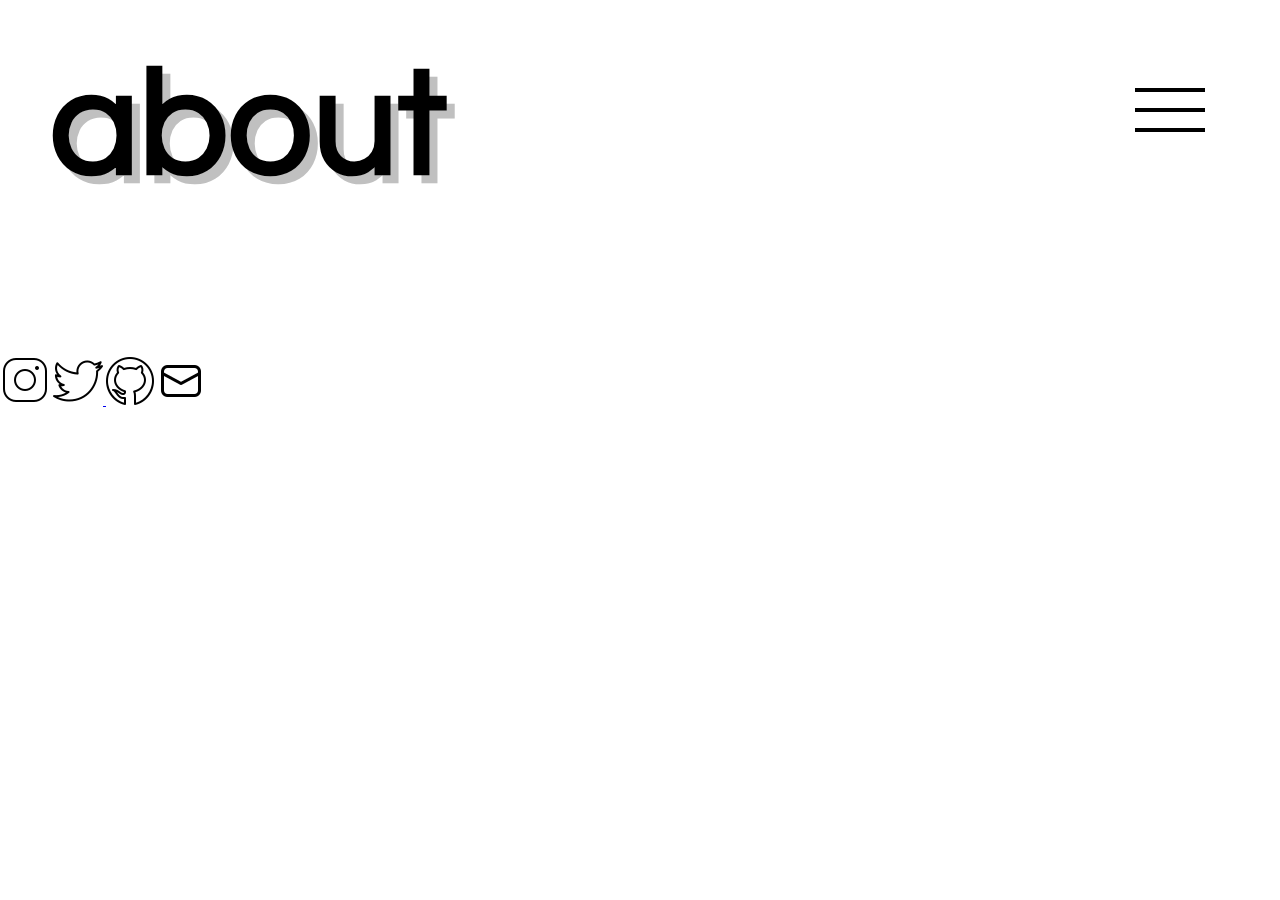
<file: about.html>
<!DOCTYPE html>
<html lang="jp">
  <head>
    <meta charset="UTF-8" />
    <meta http-equiv="X-UA-Compatible" content="IE=edge" />
    <meta name="viewport" content="width=device-width, initial-scale=1.0" />
    <link rel="stylesheet" href="style.css" />
    <link rel="preconnect" href="https://fonts.googleapis.com" />
    <link rel="preconnect" href="https://fonts.gstatic.com" crossorigin />
    <link
      rel="stylesheet"
      href="https://fonts.googleapis.com/css2?family=Noto+Sans+JP:wght@100&family=Questrial&display=swap"
    />
    <title>about</title>
  </head>

  <body>
    <header>
      <link rel="stylesheet" href="style2.css" />
      <div class="hamburger-menu">
        <input type="checkbox" id="menu-btn" />
        <label for="menu-btn" class="hamburger"><span></span></label>
        <div class="menu-content">
          <ul>
            <li><a href="/index.html">home</a></li>
            <li><a href="/works.html">works</a></li>
            <li><a href="blog.html">blog</a></li>
            <li>about</li>
            <li><a href="contact.html">contact</a></li>
          </ul>
        </div>
      </div>

      <h1>about</h1>
    </header>

    <img src="/imgs/instagram50.png" alt="instagram" />
    <a href="https://twitter.com/momoko_ugok">
      <img src="/imgs/twitter50.png" alt="twitter" />
    </a>
    <img src="/imgs/github50.png" alt="github" />
    <img src="/imgs/envelope50.png" alt="envelope" />
  </body>
</html>
</file>
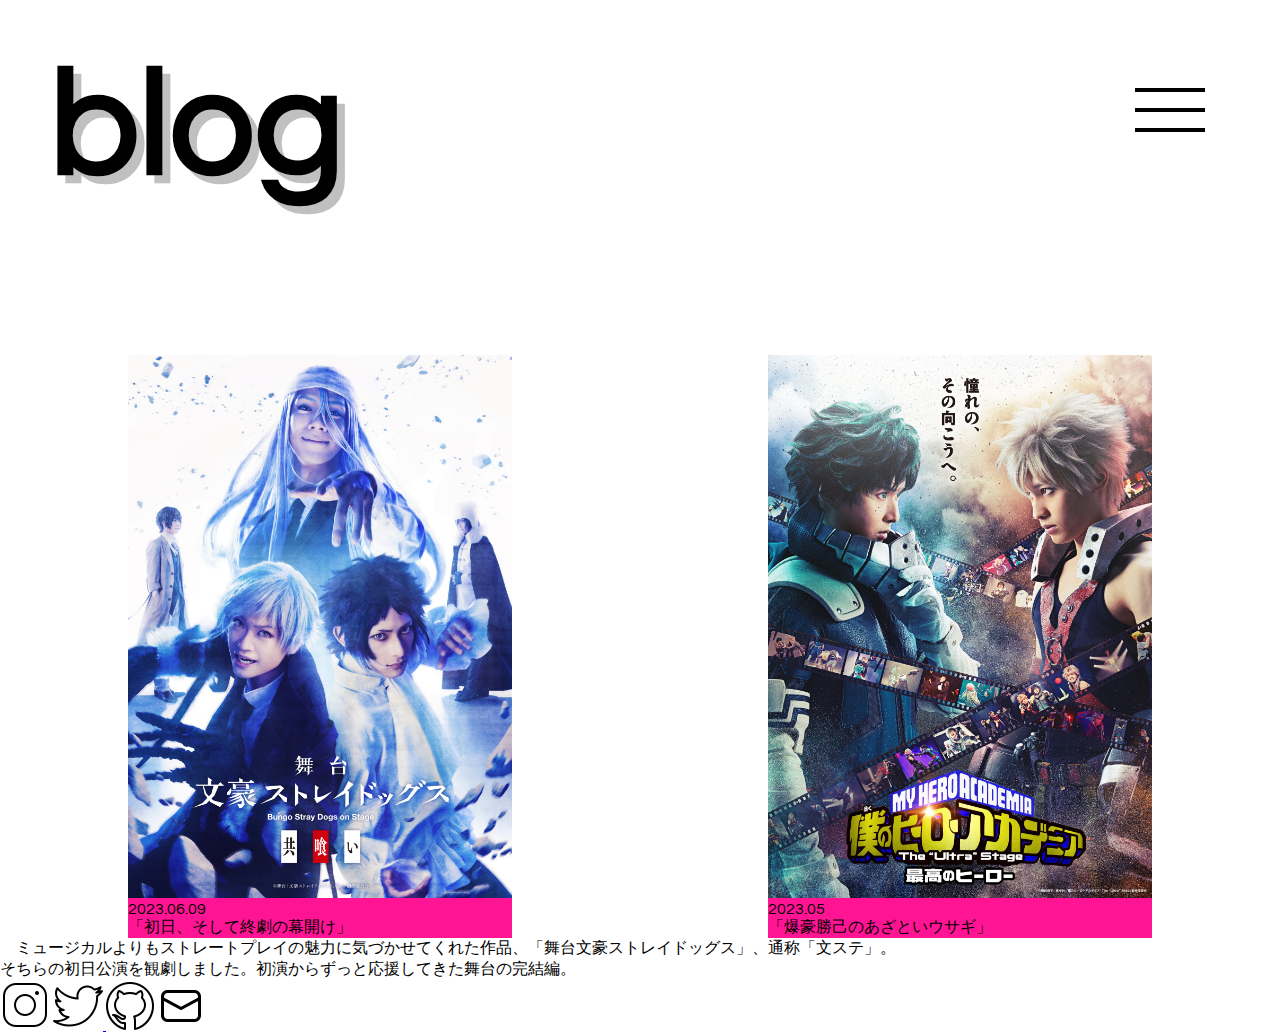
<file: blog.html>
<!DOCTYPE html>
<html lang="jp">
  <head>
    <meta charset="UTF-8" />
    <meta http-equiv="X-UA-Compatible" content="IE=edge" />
    <meta name="viewport" content="width=device-width, initial-scale=1.0" />
    <link rel="stylesheet" href="style.css" />
    <link rel="preconnect" href="https://fonts.googleapis.com" />
    <link rel="preconnect" href="https://fonts.gstatic.com" crossorigin />
    <link
      rel="stylesheet"
      href="https://fonts.googleapis.com/css2?family=Noto+Sans+JP:wght@100&family=Questrial&display=swap"
    />
    <title>blog</title>
  </head>

  <body>
    <header>
      <link rel="stylesheet" href="style2.css" />
      <div class="hamburger-menu">
        <input type="checkbox" id="menu-btn" />
        <label for="menu-btn" class="hamburger"><span></span></label>
        <div class="menu-content">
          <ul>
            <li><a href="index.html">home</a></li>
            <li><a href="/works.html">works</a></li>
            <li>blog</li>
            <li><a href="/about.html">about</a></li>
            <li><a href="contact.html">contact</a></li>
          </ul>
        </div>
      </div>

      <h1>blog</h1>
    </header>

    <main>
      <div class="blog">
        <ul>
          <li>
            <a href="/blog.html">
              <img src="blog/bsd.jpg" alt="文ステ" />
            </a>
            <br />2023.06.09 <br />
            「初日、そして終劇の幕開け」<br />
          </li>
          <li>
            <a href="/blog.html">
              <img src="blog/mha.jpg" alt="ヒロステ" />
            </a>
            <br />2023.05 <br />
            「爆豪勝己のあざといウサギ」<br />
          </li>
        </ul>
      </div>
      　ミュージカルよりもストレートプレイの魅力に気づかせてくれた作品、「舞台文豪ストレイドッグス」、通称「文ステ」。
      <br />そちらの初日公演を観劇しました。初演からずっと応援してきた舞台の完結編。
    </main>

    <img src="/imgs/instagram50.png" alt="instagram" />
    <a href="https://twitter.com/momoko_ugok">
      <img src="/imgs/twitter50.png" alt="twitter" />
    </a>
    <img src="/imgs/github50.png" alt="github" />
    <img src="/imgs/envelope50.png" alt="envelope" />
  </body>
</html>
</file>
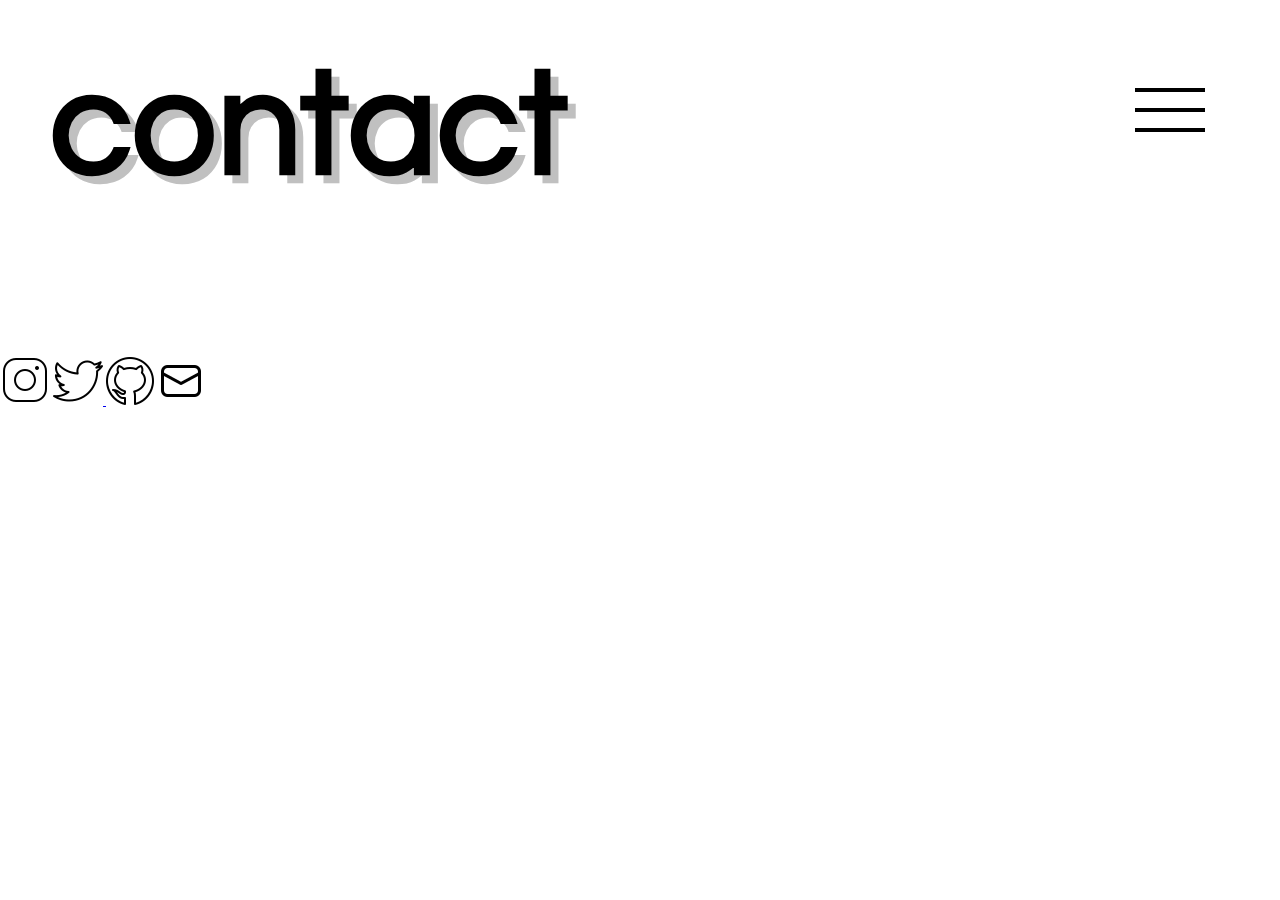
<file: contact.html>
<!DOCTYPE html>
<html lang="jp">
  <head>
    <meta charset="UTF-8" />
    <meta http-equiv="X-UA-Compatible" content="IE=edge" />
    <meta name="viewport" content="width=device-width, initial-scale=1.0" />
    <link rel="stylesheet" href="style.css" />
    <link rel="preconnect" href="https://fonts.googleapis.com" />
    <link rel="preconnect" href="https://fonts.gstatic.com" crossorigin />
    <link
      rel="stylesheet"
      href="https://fonts.googleapis.com/css2?family=Noto+Sans+JP:wght@100&family=Questrial&display=swap"
    />

    <title>contact</title>
  </head>

  <body>
    <header>
      <link rel="stylesheet" href="style2.css" />
      <div class="hamburger-menu">
        <input type="checkbox" id="menu-btn" />
        <label for="menu-btn" class="hamburger"><span></span></label>
        <div class="menu-content">
          <ul>
            <li><a href="index.html">home</a></li>
            <li><a href="/works.html">works</a></li>
            <li><a href="blog.html">blog</a></li>
            <li><a href="/about.html">about</a></li>
            <li>contact</li>
          </ul>
        </div>
      </div>

      <h1>contact</h1>
    </header>

    <main>
      <img src="/imgs/instagram50.png" alt="instagram" />
      <a href="https://twitter.com/momoko_ugok">
        <img src="/imgs/twitter50.png" alt="twitter" />
      </a>
      <img src="/imgs/github50.png" alt="github" />
      <img src="/imgs/envelope50.png" alt="envelope" />
    </main>
  </body>
</html>
</file>
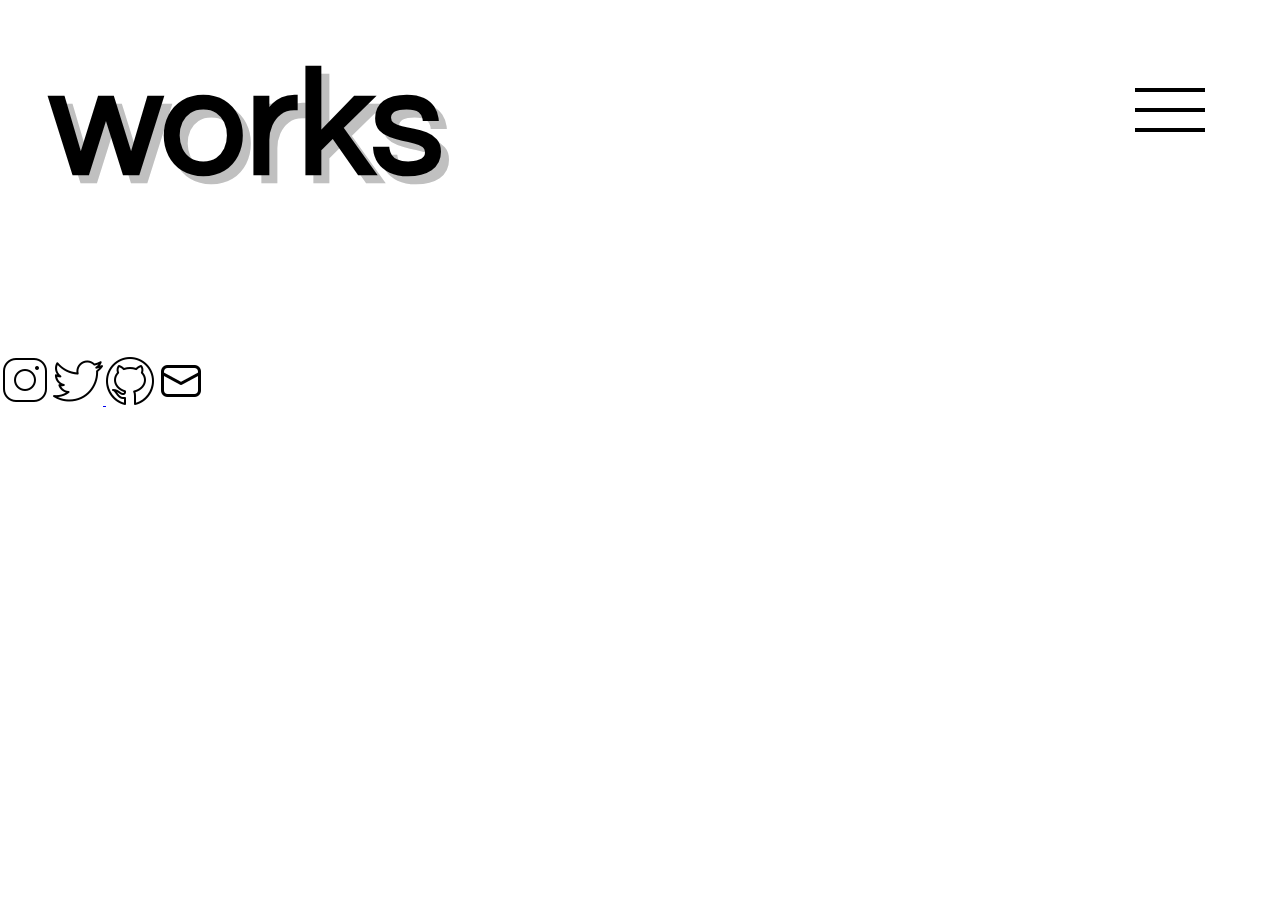
<file: works.html>
<!DOCTYPE html>
<html lang="jp">
  <head>
    <meta charset="UTF-8" />
    <meta http-equiv="X-UA-Compatible" content="IE=edge" />
    <meta name="viewport" content="width=device-width, initial-scale=1.0" />
    <link rel="stylesheet" href="style.css" />
    <link rel="preconnect" href="https://fonts.googleapis.com" />
    <link rel="preconnect" href="https://fonts.gstatic.com" crossorigin />
    <link
      rel="stylesheet"
      href="https://fonts.googleapis.com/css2?family=Noto+Sans+JP:wght@100&family=Questrial&display=swap"
    />
    <title>works</title>
  </head>

  <body>
    <header>
      <link rel="stylesheet" href="style2.css" />
      <div class="hamburger-menu">
        <input type="checkbox" id="menu-btn" />
        <label for="menu-btn" class="hamburger"><span></span></label>
        <div class="menu-content">
          <ul>
            <li><a href="/works.html">home</a></li>
            <li>works</li>
            <li><a href="blog.html">blog</a></li>
            <li><a href="/about.html">about</a></li>
            <li><a href="contact.html">contact</a></li>
          </ul>
        </div>
      </div>

      <h1>works</h1>
    </header>

    <main>
      <img src="/imgs/instagram50.png" alt="instagram" />
      <a href="https://twitter.com/momoko_ugok">
        <img src="/imgs/twitter50.png" alt="twitter" />
      </a>
      <img src="/imgs/github50.png" alt="github" />
      <img src="/imgs/envelope50.png" alt="envelope" />
    </main>
  </body>
</html>
</file>
<file: style.css>
* {
  margin: 0;
}

body {
  font-family: "Noto Sans JP", sans-serif;
  font-family: "Questrial", sans-serif;
}

h1 {
  text-align: left;
  font-size: 150px;
  text-shadow: 8px 8px 0px silver;
  padding: 50px 50px 150px 50px;
}

h2 {
  font-size: 100px;
  text-shadow: 4px 4px 0px silver;
  text-align: center;
}

h2::first-letter {
  color: deepskyblue;
}

h2:nth-child(2) {
  padding-bottom: 150px;
}

h3 {
  padding: 100px 0 50px 0;
  font-size: 75px;
  text-align: center;
  text-shadow: 3px 3px 0px silver;
}

h3::first-letter {
  color: deepskyblue;
}

h3 + p {
  font-size: 50px;
  text-align: center;
}

h4 {
  font-size: 50px;
}

.sns {
  text-align: center;
  padding-bottom: 40px;
}

footer {
  text-align: center;
  padding-bottom: 10px;
  font-size: 20px;
  font-weight: bold;
}

/*以下、アイコンのcss*/

.me {
  display: flex; /*横並び*/
}

.me .image {
  width: 60%; /*画像サイズ指定*/
  margin: 0;
  padding: 0;
  position: relative;
}

.me .text {
  padding: 40px 40px 40px 0;
  font-size: 2vmax;
}

/* 画像を天地中央表示 */

.me .image {
  overflow: hidden;
  position: relative;
}

.me .image::before {
  content: "";
  display: block;
  padding-top: 58%;
}

.me .image img {
  width: 70%;
  position: absolute;
  top: 0;
  left: 0;
  right: 0;
  bottom: 0;
  margin: auto;
  border-radius: 50%;
}

/*blog用の写真*/

.blog ul {
  display: flex;
  justify-content: space-around;
  padding-left: 0;
  text-align: left;
  list-style: none;
}

.blog li {
  width: 30%;
  background-color: deeppink;
}

.blog img {
  width: 100%;
  height: auto;
}

.blog br {
  text-align: left;
}

/*以下、モーダルウィンドウのcss.いつかモーダルだけのcssにまとめます*/

.modal {
  text-align: center;
}

.modal img {
  box-sizing: border-box;
  background: rgba(0, 191, 255, 0.2);
  padding: 20px;
  margin: 20px;
  width: 40%;
  height: 40%;
  background-size: 100%;
}

.modal img:hover {
  background-color: deepskyblue;
}

.modal-wrapper {
  z-index: 999;
  position: fixed;
  top: 0;
  right: 0;
  bottom: 0;
  left: 0;
  padding: 40px 10px;
  text-align: center;
}

.modal-wrapper:not(:target) {
  opacity: 0;
  visibility: hidden;
  transition: opacity 0.3s, visibility 0.3s;
}

.modal-wrapper:target {
  opacity: 1;
  visibility: visible;
  transition: opacity 0.4s, visibility 0.4s;
}

.modal-wrapper::after {
  display: inline-block;
  height: 100%;
  margin-left: -0.05em;
  vertical-align: middle;
  content: "";
}

.modal-wrapper .modal-window {
  box-sizing: border-box;
  display: inline-block;
  z-index: 20;
  position: relative;
  width: 70%;
  max-width: 600px;
  padding: 30px 30px 15px;
  border-radius: 2px;
  background: whitesmoke;
  box-shadow: 0 0 30px rgba(0, 0, 0, 0.5);
  vertical-align: middle;
}

.modal-wrapper .modal-window .modal-content {
  max-height: 80vh;
  overflow-y: auto;
  text-align: left;
  font-size: 30px;
}

.modal-overlay {
  z-index: 10;
  position: absolute;
  top: 0;
  right: 0;
  bottom: 0;
  left: 0;
  background: rgba(0, 0, 0, 0.8);
}

.modal-wrapper .modal-close {
  z-index: 20;
  position: absolute;
  top: 0;
  right: 0;
  width: 35px;
  color: silver;
  font-size: 50px;
  font-weight: 700;
  line-height: 35px;
  text-align: center;
  text-decoration: none;
  text-indent: 0;
}

.modal-wrapper .modal-close:hover {
  color: #2b2e38;
}

/*以下、andmoreのcss*/
.btn {
  /*アニメーションの起点とするためrelativeを指定*/
  position: relative;
  overflow: hidden;
  /*ボタンの形状*/
  text-decoration: none;
  display: inline-block;
  border: 1px solid #555; /* ボーダーの色と太さ */
  padding: 10px 30px;
  text-align: center;
  outline: none;
  /*アニメーションの指定*/
  transition: ease 0.2s;
}

/*ボタン内spanの形状*/
.btn span {
  position: relative;
  z-index: 3; /*z-indexの数値をあげて文字を背景よりも手前に表示*/
  color: #333;
}

.btn:hover span {
  color: #fff;
}

/*== 背景が流れる（左から右） */
.bgleft:before {
  content: "";
  /*絶対配置で位置を指定*/
  position: absolute;
  top: 0;
  left: 0;
  z-index: 2;
  /*色や形状*/
  background: #333; /*背景色*/
  width: 100%;
  height: 100%;
  /*アニメーション*/
  transition: transform 0.6s cubic-bezier(0.8, 0, 0.2, 1) 0s;
  transform: scale(0, 1);
  transform-origin: right top;
}

/*hoverした際の形状*/
.bgleft:hover:before {
  transform-origin: left top;
  transform: scale(1, 1);
}

/*以下、スマートフォンのサイズ設定*/

@media screen and (max-width: 520px) {
  h1 {
    text-align: left;
    font-size: 50px;
    text-shadow: 4px 4px 4px silver;
    padding: 50px 50px 150px 50px;
  }

  h2 {
    font-size: 40px;
    text-shadow: 3px 3px 0px silver;
    text-align: center;
  }

  h3 {
    padding: 100px 0 50px 0;
    font-size: 30px;
    text-align: center;
    text-shadow: 3px 3px 0px silver;
  }
}

@media screen and (min-width: 521px) and (max-width: 960px) {
  h1 {
    text-align: left;
    font-size: 80px;
    text-shadow: 4px 4px 0px silver;
    padding: 25px 0px 100px 25px;
  }

  h2 {
    font-size: 60px;
    text-shadow: 3px 3px 0px silver;
    text-align: center;
  }

  h3 {
    padding: 100px 0 50px 0;
    font-size: 50px;
    text-align: center;
    text-shadow: 3px 3px 0px silver;
  }
}
</file>
<file: style2.css>
* {
  margin: 0;
}

.hamburger {
  display: flex;
  justify-content: center;
  align-items: center;
  position: fixed;
  width: 100px;
  height: 100px;
  top: 60px;
  right: 60px;
  z-index: 90;
}

.hamburger:hover {
  cursor: pointer;
}

.hamburger span,
.hamburger span:before,
.hamburger span:after {
  content: "";
  display: block;
  position: absolute;
  width: 70px;
  height: 4px;
  background-color: black;
}

.hamburger span:before {
  bottom: 20px;
}

.hamburger span:after {
  top: 20px;
}

/* チェックボックスを非表示にする */
#menu-btn {
  display: none;
}

/*メニューオープン時は真ん中の線を透明にする*/
#menu-btn:checked ~ .hamburger span {
  background-color: rgba(255, 255, 255, 0);
}

/* メニューを開いている時はハンバーガーボタンが×になる */
#menu-btn:checked ~ .hamburger span::before {
  bottom: 0;
  transform: rotate(45deg);
}

#menu-btn:checked ~ .hamburger span::after {
  top: 0;
  transform: rotate(-45deg);
}

/*メニュー部分の実装*/

.menu-content {
  position: fixed;
  width: 100%;
  height: 100%;
  top: -100%;
  left: 0;
  z-index: 80;
  background-color: rgba(0, 0, 0, 0.5);
  transition: all 1s ease-out;
}

.menu-content ul {
  padding: 80px 0 0 0;
  margin: auto;
}

.menu-content ul li {
  display: flex;
  justify-content: center;
  list-style: none;
  margin-bottom: 20px;
  border-bottom: solid 2px white;
  color: black;
  font-size: 70px;
  text-align: center;
}

.menu-content ul li a {
  color: white;
  display: block;
  box-sizing: border-box;
  text-decoration: none;
  position: relative;
}

ul li a:hover {
  color: deepskyblue;
}

#menu-btn:checked ~ .menu-content {
  top: 0; /*メニューを画面内へ動かす*/
}

@media screen and (max-width: 520px) {
  .hamburger {
    display: flex;
    justify-content: center;
    align-items: center;
    position: fixed;
    width: 40px;
    height: 40px;
    top: 50px;
    right: 50px;
    z-index: 90;
  }

  .hamburger:hover {
    cursor: pointer;
  }

  .hamburger span,
  .hamburger span:before,
  .hamburger span:after {
    content: "";
    display: block;
    position: absolute;
    width: 50px;
    height: 4px;
    background-color: black;
  }

  .hamburger span:before {
    bottom: 15px;
  }

  .hamburger span:after {
    top: 15px;
  }

  /* チェックボックスを非表示にする */
  #menu-btn {
    display: none;
  }

  /*メニューオープン時は真ん中の線を透明にする*/
  #menu-btn:checked ~ .hamburger span {
    background-color: rgba(255, 255, 255, 0);
  }

  /* メニューを開いている時はハンバーガーボタンが×になる */
  #menu-btn:checked ~ .hamburger span::before {
    bottom: 0;
    transform: rotate(45deg);
  }

  #menu-btn:checked ~ .hamburger span::after {
    top: 0;
    transform: rotate(-45deg);
  }

  /*メニュー部分の実装*/

  .menu-content {
    position: fixed;
    width: 100%;
    height: 100%;
    top: -100%;
    left: 0;
    z-index: 80;
    background-color: rgba(0, 0, 0, 0.5);
    transition: all 1s ease-out;
  }

  .menu-content ul {
    padding: 80px 0 0 0;
    margin: auto;
  }

  .menu-content ul li {
    display: flex;
    justify-content: center;
    list-style: none;
    margin-bottom: 20px;
    border-bottom: solid 2px white;
    color: black;
    font-size: 30px;
    text-align: center;
  }

  .menu-content ul li a {
    color: white;
    display: block;
    box-sizing: border-box;
    text-decoration: none;
    position: relative;
  }

  ul li a:hover {
    color: deepskyblue;
  }

  #menu-btn:checked ~ .menu-content {
    top: 0; /*メニューを画面内へ動かす*/
  }
}

@media screen and (min-width: 521px) and (max-width: 960px) {
  .hamburger {
    display: flex;
    justify-content: center;
    align-items: center;
    position: fixed;
    width: 50px;
    height: 50px;
    top: 60px;
    right: 60px;
    z-index: 90;
  }

  .hamburger:hover {
    cursor: pointer;
  }

  .hamburger span,
  .hamburger span:before,
  .hamburger span:after {
    content: "";
    display: block;
    position: absolute;
    width: 50px;
    height: 4px;
    background-color: black;
  }

  .hamburger span:before {
    bottom: 15px;
  }

  .hamburger span:after {
    top: 15px;
  }

  /* チェックボックスを非表示にする */
  #menu-btn {
    display: none;
  }

  /*メニューオープン時は真ん中の線を透明にする*/
  #menu-btn:checked ~ .hamburger span {
    background-color: rgba(255, 255, 255, 0);
  }

  /* メニューを開いている時はハンバーガーボタンが×になる */
  #menu-btn:checked ~ .hamburger span::before {
    bottom: 0;
    transform: rotate(45deg);
  }

  #menu-btn:checked ~ .hamburger span::after {
    top: 0;
    transform: rotate(-45deg);
  }

  /*メニュー部分の実装*/

  .menu-content {
    position: fixed;
    width: 100%;
    height: 100%;
    top: -100%;
    left: 0;
    z-index: 80;
    background-color: rgba(0, 0, 0, 0.5);
    transition: all 1s ease-out;
  }

  .menu-content ul {
    padding: 80px 0 0 0;
    margin: auto;
  }

  .menu-content ul li {
    display: flex;
    justify-content: center;
    list-style: none;
    margin-bottom: 20px;
    border-bottom: solid 2px white;
    color: black;
    font-size: 50px;
    text-align: center;
  }

  .menu-content ul li a {
    color: white;
    display: block;
    box-sizing: border-box;
    text-decoration: none;
    position: relative;
  }

  ul li a:hover {
    color: deepskyblue;
  }

  #menu-btn:checked ~ .menu-content {
    top: 0; /*メニューを画面内へ動かす*/
  }
}

/*以下、ローディング直後の画面*/

.container {
  position: fixed;
  display: flex;
  justify-content: center;
  align-items: center;
  height: 100vh;
  z-index: 100;
}

.floating-text {
  font-size: 50px;
  position: relative;
  width: 100vw;
  height: 100vh;
  text-align: center;
  display: flex;
  justify-content: center;
  align-items: center;

  animation-name: fade-in-out;
  animation-duration: 5s;
  animation-fill-mode: forwards;
}

@keyframes fade-in-out {
  0% {
    opacity: 1;
    background-color: deeppink;
  }
  25% {
    opacity: 1;
    background-color: orange;
  }
  50% {
    opacity: 1;
    background-color: yellow;
  }
  75% {
    opacity: 1;
    background-color: greenyellow;
  }
  100% {
    opacity: 0;
    background-color: deepskyblue;
  }
}
</file>
